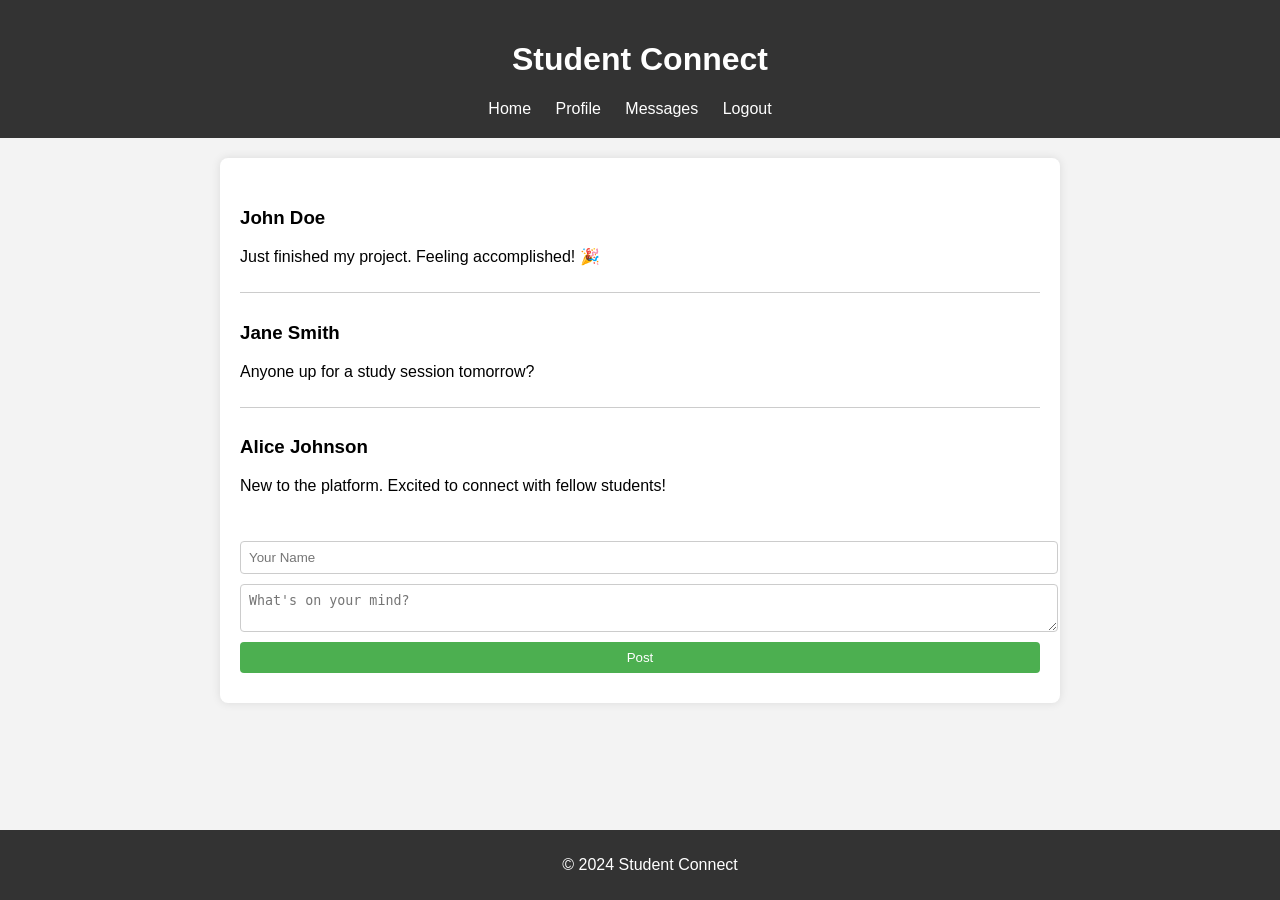
<file: index.html>
<!DOCTYPE html>
<html lang="en">
<head>
    <meta charset="UTF-8">
    <meta name="viewport" content="width=device-width, initial-scale=1.0">
    <title>Student Connect</title>
    <link rel="stylesheet" href="style.css">
</head>
<body>
    <header>
        <h1>Student Connect</h1>
        <nav>
            <ul>
                <li><a href="index.html">Home</a></li>
                <li><a href="profile.html">Profile</a></li>
                <li><a href="chatbot.html">Messages</a></li>
                <li><a href="logout.html">Logout</a></li>
            </ul>
        </nav>
    </header>
    <main>
        <div id="post-container"></div>
        <form id="post-form">
            <input type="text" id="user" placeholder="Your Name">
            <textarea id="content" placeholder="What's on your mind?"></textarea>
            <button type="submit">Post</button>
        </form>
    </main>
    <footer>
        <p>&copy; 2024 Student Connect</p>
    </footer>
    <script src="script.js"></script>
</body>
</html>
</file>
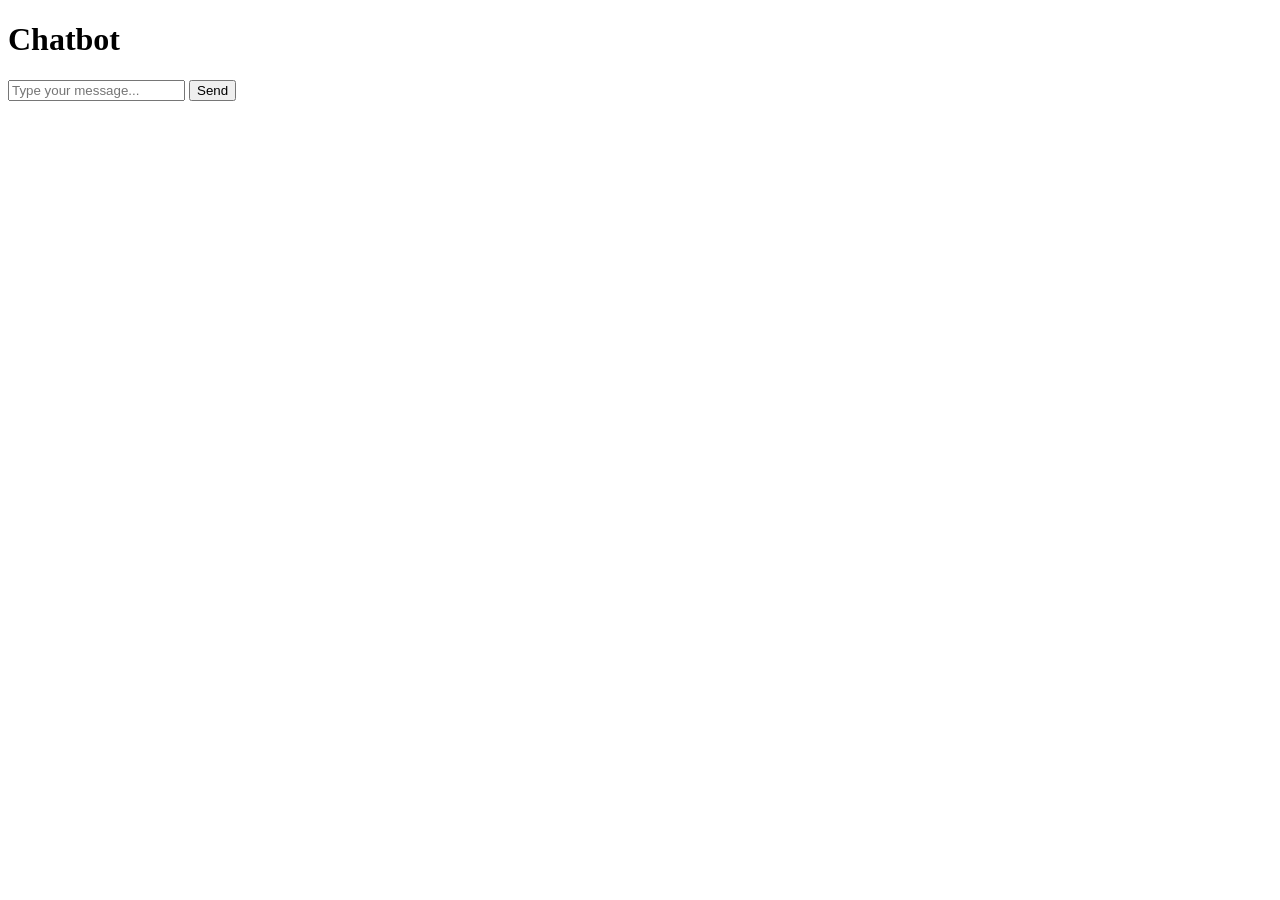
<file: chatbot.html>
<!DOCTYPE html>
<html lang="en">
<head>
    <meta charset="UTF-8">
    <meta name="viewport" content="width=device-width, initial-scale=1.0">
    <title>Chatbot</title>
    <script src="https://ajax.googleapis.com/ajax/libs/jquery/3.5.1/jquery.min.js"></script>
</head>
<body>
    <h1>Chatbot</h1>
    <div id="chat-container">
        <div id="chat-messages"></div>
        <input type="text" id="user-input" placeholder="Type your message...">
        <button onclick="sendMessage()">Send</button>
    </div>

    <script>
        function sendMessage() {
            var user_input = document.getElementById("user-input").value;
            document.getElementById("chat-messages").innerHTML += "<p><strong>You:</strong> " + user_input + "</p>";
            document.getElementById("user-input").value = "";
            
            $.ajax({
                type: "POST",
                url: "/chatbot/get_response",
                data: { user_input: user_input },
                success: function(response) {
                    document.getElementById("chat-messages").innerHTML += "<p><strong>Chatbot:</strong> " + response.response + "</p>";
                }
            });
        }
    </script>
</body>
</html>
</file>
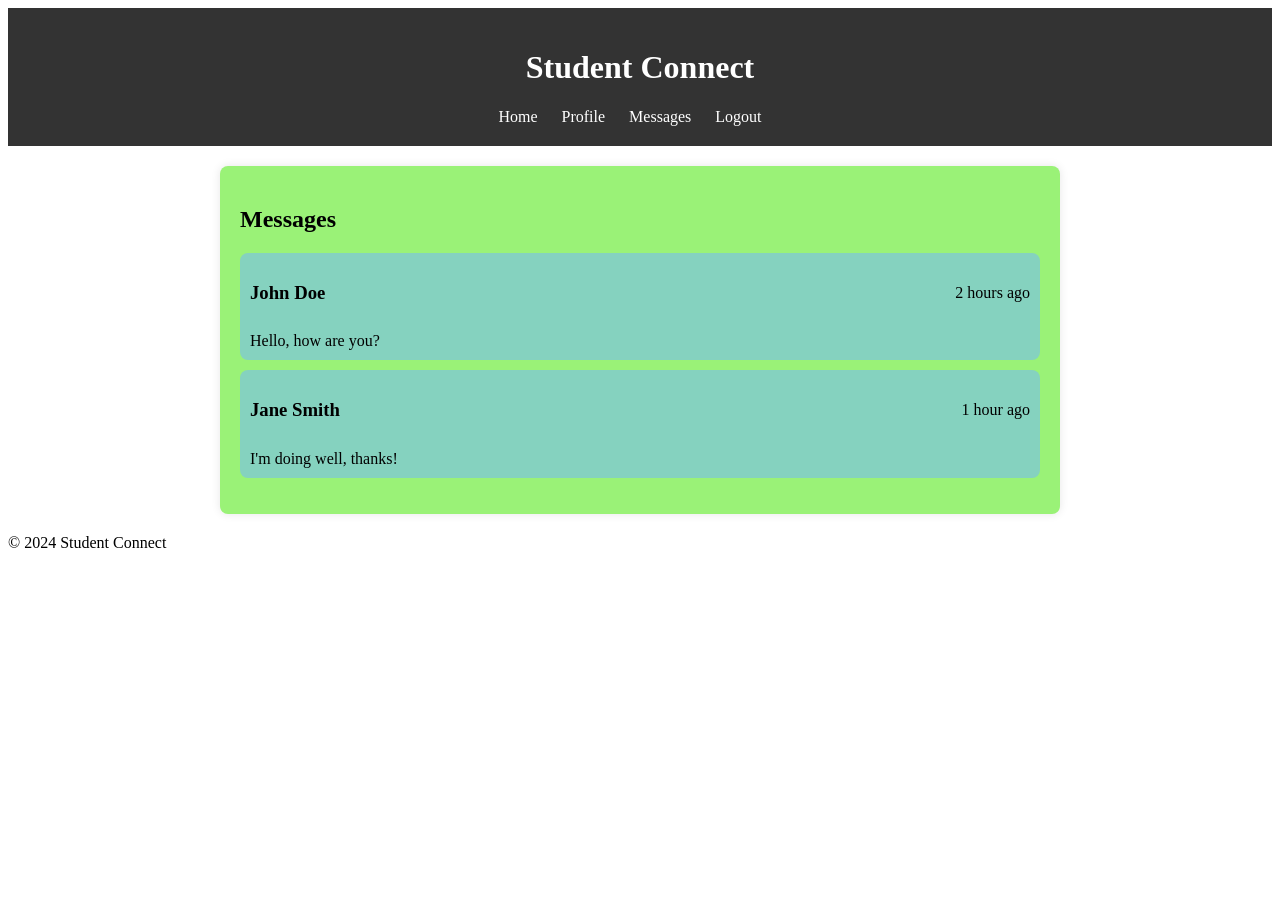
<file: message.html>
<!DOCTYPE html>
<html lang="en">
<head>
    <meta charset="UTF-8">
    <meta name="viewport" content="width=device-width, initial-scale=1.0">
    <title>Messages - Student Connect</title>
    <link rel="stylesheet" href="message.css">
</head>
<body>
    <header>
        <h1>Student Connect</h1>
        <nav>
            <ul>
                <li><a href="index.html">Home</a></li>
                <li><a href="profile.html">Profile</a></li>
                <li><a href="message.html">Messages</a></li>
                <li><a href="#">Logout</a></li>
            </ul>
        </nav>
    </header>
    <main>
        <section id="messages">
            <h2>Messages</h2>
            <ul id="message-list">
                <li>
                    <div class="message">
                        <div class="message-header">
                            <h3>John Doe</h3>
                            <span>2 hours ago</span>
                        </div>
                        <p>Hello, how are you?</p>
                    </div>
                </li>
                <!-- More messages go here -->
            </ul>
        </section>
    </main>
    <footer>
        <p>&copy; 2024 Student Connect</p>
    </footer>
    <script src="message.js"></script>
</body>
</html>
</file>
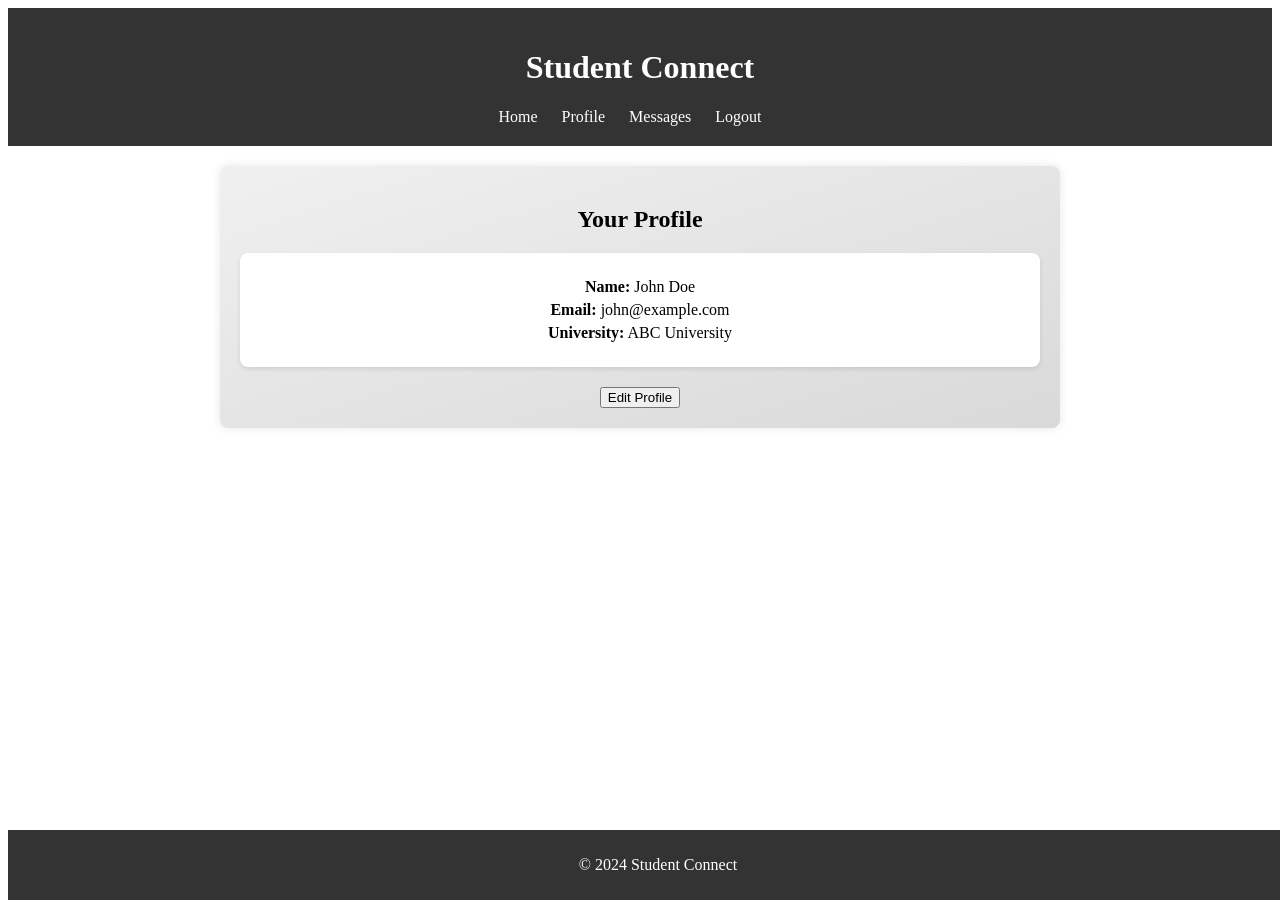
<file: profile.html>
<!DOCTYPE html>
<html lang="en">
<head>
    <meta charset="UTF-8">
    <meta name="viewport" content="width=device-width, initial-scale=1.0">
    <title>Profile - Student Connect</title>
    <link rel="stylesheet" href="profile.css">
</head>
<body>
    <header>
        <h1>Student Connect</h1>
        <nav>
            <ul>
                <li><a href="index.html">Home</a></li>
                <li><a href="profile.html">Profile</a></li>
                <li><a href="chatbot.html">Messages</a></li>
                <li><a href="#">Logout</a></li>
            </ul>
        </nav>
    </header>
    <main>
        <section id="profile">
            <h2>Your Profile</h2>
            <div id="profile-info">
                <p><strong>Name:</strong> John Doe</p>
                <p><strong>Email:</strong> john@example.com</p>
                <p><strong>University:</strong> ABC University</p>
            </div>
            <button id="edit-profile-btn">Edit Profile</button>
        </section>
        <section id="edit-profile" style="display: none;">
            <h2>Edit Profile</h2>
            <form id="edit-profile-form">
                <label for="name">Name:</label>
                <input type="text" id="name" name="name" value="John Doe">
                <label for="email">Email:</label>
                <input type="email" id="email" name="email" value="john@example.com">
                <label for="university">University:</label>
                <input type="text" id="university" name="university" value="ABC University">
                <button type="submit">Save Changes</button>
            </form>
        </section>
    </main>
    <footer>
        <p>&copy; 2024 Student Connect</p>
    </footer>
    <script src="profile.js"></script>
</body>
</html>
</file>
<file: style.css>
body {
    font-family: Arial, sans-serif;
    margin: 0;
    padding: 0;
    background-color: #f3f3f3; /* Textured background color */
}

header {
    background-color: #333; /* Dark textured color for header */
    color: #fff;
    padding: 20px;
    text-align: center;
}

nav ul {
    list-style-type: none;
    margin: 0;
    padding: 0;
}

nav ul li {
    display: inline;
    margin-right: 20px;
}

nav ul li a {
    color: #fff;
    text-decoration: none;
}

footer {
    background-color: #333; /* Dark textured color for footer */
    color: #fff;
    text-align: center;
    padding: 10px;
    position: fixed;
    bottom: 0;
    width: 100%;
}
main {
    margin: 20px auto;
    max-width: 800px;
    padding: 20px;
    background-color: #fff; /* White background color */
    border-radius: 8px;
    box-shadow: 0 0 10px rgba(0, 0, 0, 0.1); /* Box shadow for depth */
}

#post-container {
    margin-bottom: 20px;
}

.post {
    border-bottom: 1px solid #ccc; /* Separator between posts */
    padding: 10px 0;
}

.post:last-child {
    border-bottom: none; /* Remove border for the last post */
}

#post-form {
    margin-top: 20px;
}

#post-form input,
#post-form textarea,
#post-form button {
    display: block;
    width: 100%;
    margin-bottom: 10px;
    padding: 8px;
    border: 1px solid #ccc;
    border-radius: 4px;
}

#post-form button {
    background-color: #4CAF50; /* Green submit button */
    color: white;
    border: none;
    cursor: pointer;
}

#post-form button:hover {
    background-color: #45a049; /* Darker green on hover */
}
</file>
<file: message.css>
/* Header styles */
header {
    background-color: #333;
    color: #fff;
    padding: 20px;
    text-align: center;
}

nav ul {
    list-style-type: none;
    margin: 0;
    padding: 0;
}

nav ul li {
    display: inline;
    margin-right: 20px;
}

nav ul li a {
    color: #fff;
    text-decoration: none;
}

/* Main styles */
main {
    margin: 20px auto;
    max-width: 800px;
    padding: 20px;
    background-color: #9af277;
    border-radius: 8px;
    box-shadow: 0 0 10px rgba(0, 0, 0, 0.1);
}

#messages h2 {
    margin-bottom: 20px;
}

#message-list {
    list-style-type: none;
    padding: 0;
}

.message {
    background-color: #85d2bf;
    border-radius: 8px;
    padding: 10px;
    margin-bottom: 10px;
}

.message-header {
    display: flex;
    justify-content: space-between;
    align-items: center;
}

.message p {
    margin: 10px 0 0;
}
</file>
<file: profile.css>
header {
    background-color: #333; /* Dark textured color for header */
    color: #fff;
    padding: 20px;
    text-align: center;
}

nav ul {
    list-style-type: none;
    margin: 0;
    padding: 0;
}

nav ul li {
    display: inline;
    margin-right: 20px;
}

nav ul li a {
    color: #fff;
    text-decoration: none;
}
main {
    margin: 20px auto;
    max-width: 800px;
    padding: 20px;
    background: #f0f0f0; /* fallback for non-supporting browsers */
    background: linear-gradient(to bottom right, #f0f0f0, #d9d9d9);
    border-radius: 8px;
    box-shadow: 0 0 10px rgba(0, 0, 0, 0.1);
}

#profile-info {
    margin-bottom: 20px;
    background: #fff;
    padding: 20px;
    border-radius: 8px;
    box-shadow: 0 2px 4px rgba(0, 0, 0, 0.1);
}

#edit-profile {
    margin-top: 20px;
}

#edit-profile-form label {
    display: block;
    margin-bottom: 5px;
}

#edit-profile-form input {
    width: calc(100% - 12px);
    padding: 8px;
    margin-bottom: 10px;
    border: 1px solid #ccc;
    border-radius: 4px;
}

#edit-profile-form button {
    background: #4CAF50;
    background: linear-gradient(to bottom right, #4CAF50, #45a049);
    color: white;
    border: none;
    padding: 10px 20px;
    border-radius: 4px;
    cursor: pointer;
}

#edit-profile-form button:hover {
    background: #45a049;
    background: linear-gradient(to bottom right, #45a049, #4CAF50);
}

/* Profile page styles */

#profile {
    text-align: center;
}

#profile h2 {
    margin-bottom: 20px;
}

#profile-info p {
    margin: 5px 0;
}

#edit-profile h2 {
    margin-bottom: 20px;
}

#edit-profile-form label {
    font-weight: bold;
}

#edit-profile-form button {
    margin-top: 10px;
}
footer {
    background-color: #333; /* Dark textured color for footer */
    color: #fff;
    text-align: center;
    padding: 10px;
    position: fixed;
    bottom: 0;
    width: 100%;
}
</file>
